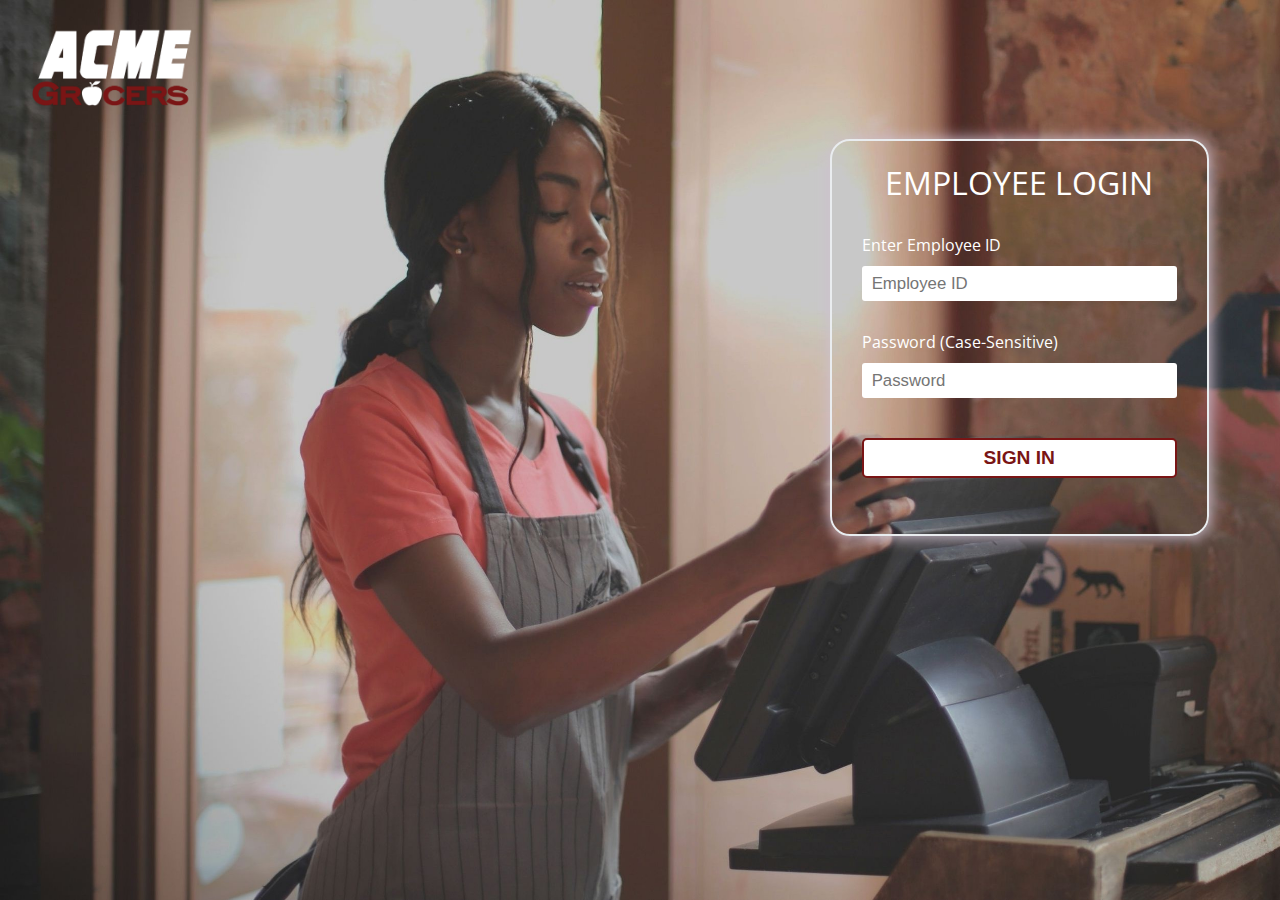
<file: EmployeeLogin.htm>
<html>

<head>
    <title>Employee Login - ACME Grocers</title>
    <link rel="stylesheet" href="stylesheets/login_style.css">
    <link href="https://fonts.googleapis.com/css2?family=Open+Sans:wght@600&display=swap" rel="stylesheet">
    <script src="scripts/data_store.js" type="text/javascript" language="JavaScript"></script>
    <script src="scripts/login_script.js" type="text/javascript" language="JavaScript"></script>
</head>

<body onload="init();">
    <div class="container" id="loginPage" name="loginPage">
        <div class="row" id="navBar" name="navBar">
            <img src="images/ACME-logo1.png" alt="ACME Logo" title="ACME logo" id="acme_logo" name="acme_logo">
        </div>
        <div class="row" id="loginBody" name="loginBody">
            <div class="col" id="emptyPanel" name="emptyPanel">
            </div>
            <div class="col" id="loginPanel" name="loginPanel">
                <form class="form_container" id="login_form" name="login_form">
                    <div class="container" id="form-head" name="form-head">
                        <label>Employee Login</label>
                    </div>
                    <div id="form-group" name="form-group">
                        <label>Enter Employee ID</label>
                        <input type="text" name="inpEmployeeID" id="inpEmployeeID" placeholder="Employee ID" />
                        <label id="dispErrorEmp"></label>
                        <label>Password (Case-Sensitive)</label>
                        <input type="password" name="inpPassword" id="inpPassword" placeholder="Password" />
                        <label id="dispErrorPass"></label>
                    </div>
                    <div id="submitBtn_div" name="submitBtn_div">
                        <input type="button" id="btnSignIn" name="btnSignIn" value="SIGN IN" />
                    </div>
                </form>
            </div>
        </div>
        <br>
        <br>
    </div>
</body>

</html>
</file>
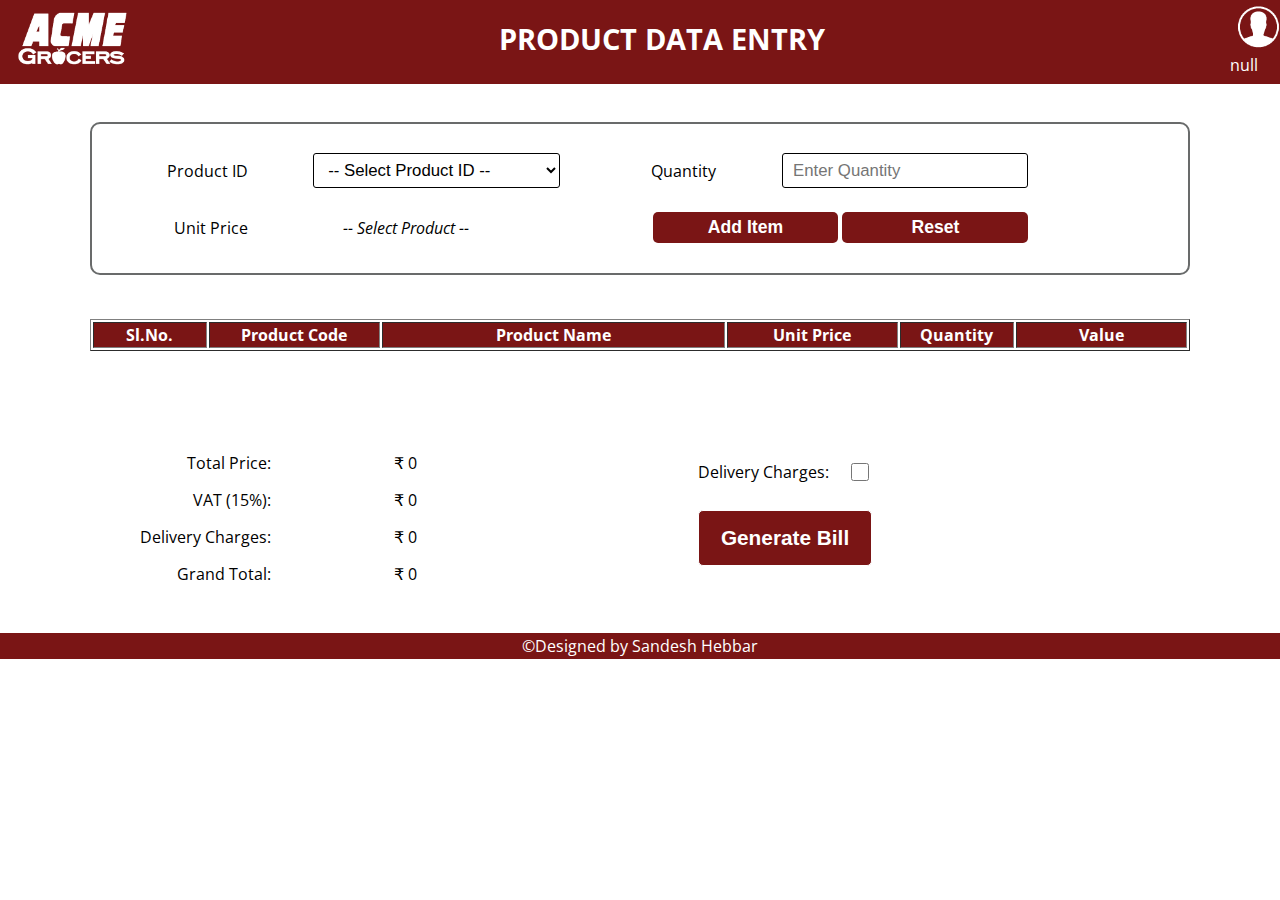
<file: POSDataEntry.htm>
<html>

<head>
    <title>Data Entry - ACME Grocers</title>
    <link href="https://fonts.googleapis.com/css2?family=Open+Sans:wght@600&display=swap" rel="stylesheet">
    <link href="stylesheets/dataEntry.css" rel="stylesheet">

    <script type="text/javascript" src="scripts/data_store.js" language="JavaScript"></script>
    <script type="text/javascript" src="scripts/billGenerator.js" language="JavaScript"></script>
    <script type="text/javascript" src="scripts/dataEntry.js" language="JavaScript"></script>
</head>

<body onload="init();">
    <div class="container" id="dataEntryPage" name="dataEntryPage">
        <div class="row" id="navBar" name="navBar">
            <img src="images/ACME-logo2.png" alt="ACME Logo" title="ACME logo" id="acme_logo" name="acme_logo">
            <h1>Product Data Entry</h1>
            <div class="col tooltip" id="empDetails" name="empDetails">
                <a href="EmployeeLogin.htm">
                    <img src="images/icon.png" id="empIcon" name="empIcon" alt="Employee Icon" title="EMployee Icon">
                    <label id="empName" name="empName"></label>
                    <span class="tooltiptext">Click here to Logout!</span>
                </a>
            </div>
        </div>
        <div class="row" id="entryBody" name="entryBody">
            <div class="col" id="entryForm" name="entryForm">
                <form>
                    <table id="entryTbl" name="entryTbl" style="width: 100%">
                        <tr style="height: 15px;">
                            <th style="width: 10%"></th>
                            <th style="width: 20%"></th>
                            <th style="width: 10%"></th>
                            <th style="width: 20%"></th>
                            <th style="width: 10%;"></th>
                        </tr>
                        <tr style="height: 55px">
                            <td>
                                <label>Product ID</label>
                            </td>
                            <td>
                                <select name="ddlProductID" id="ddlProductID">
                                    <option value="" selected disabled>-- Select Product ID --</option>
                                </select>
                            </td>
                            <td>
                                <label>Quantity</label>
                            </td>
                            <td>
                                <input type="number" id="productQty" name="productQty" placeholder="Enter Quantity"
                                    min="1" max="500">
                            </td>
                        </tr>
                        <tr style="height: 55px;">
                            <td>
                                <label>Unit Price</label>
                            </td>
                            <td style="text-align: center;" >
                                <label id="prodPrice" name="prodPrice"><i>-- Select Product --</i></label>
                            </td>
                            <td colspan="2">
                                <input type="button" id="addItemBtn" name="addItemBtn" value="Add Item">
                                <input type="reset" id="prodReset" name="prodReset">
                            </td>
                        </tr>
                    </table>
                </form>
            </div>
            <br>
            <br>
            <div class="row" id="itemTableDiv" name="itemTableDiv">
                <table id="entryTable" name="entryTable" style="width: 100%;" border="1">
                    <tr id="tableHead" name="tableHead">
                        <th style="width: 10%;">Sl.No.</th>
                        <th style="width: 15%;">Product Code</th>
                        <th style="width: 30%;">Product Name</th>
                        <th style="width: 15%;">Unit Price</th>
                        <th style="width: 10%;">Quantity</th>
                        <th style="width: 15%;">Value</th>
                    </tr>
                </table>
            </div>
            <br>
            <br>
            <br>
            <div class="row">
                <div class="col" id="totalPriceDiv" name="totalPriceDiv">
                    <table id="priceTbl" name="priceTbl">
                        <tr style="height: 0px !important;">
                            <th style="width: 10%;"></th>
                            <th style="width: 10%;"></th>
                        </tr>
                        <tr>
                            <td><label>Total Price:</label></td>
                            <td><label id="totalPriceLabel" name="totalPriceLabel">&#x20B9; 0</label></td>
                        </tr>
                        <tr>
                            <td><label>VAT (15%):</label></td>
                            <td><label id="totalTaxLabel" name="totalTaxLabel">&#x20B9; 0</label></td>
                        </tr>
                        <tr>
                            <td><label>Delivery Charges:</label></td>
                            <td><label id="totalDelCharges" name="totalDelCharges">&#x20B9; 0</label></td>
                        </tr>
                        <tr>
                            <td><label>Grand Total:</label></td>
                            <td><label id="grandTotalLabel" name="grandTotalLabel">&#x20B9; 0</label></td>
                        </tr>
                    </table>
                </div>
                <div class="col" id="deliverySubmit" name="deliverySubmit">
                    <table style="text-align: right; width: 100%;">
                        <tr style="height: 5px;"></tr>
                        <tr>
                            <td>
                                <label>Delivery Charges: &emsp13;&emsp13;</label>
                            </td>
                            <td>
                                <input type="checkbox" id="delCharges" name="delCharges">
                            </td>
                        </tr>
                        <tr style="height: 20px;"></tr>
                        <tr>
                            <td colspan="2">
                                <input type="button" id="generateBill" name="generateBill" value="Generate Bill">
                            </td>
                        </tr>
                    </table>
                </div>
            </div>
        </div>
    </div>
    <div class="row" id="footer" name="footer">
        <label>&copy;Designed by Sandesh Hebbar</label>
    </div>
</body>

</html>
</file>
<file: stylesheets/login_style.css>
body{
    background-image: url("../images/login_background_bkp.jpg");
    background-repeat: no-repeat;
    background-attachment: fixed;
    background-size: cover;
    overflow-x: hidden;
    font-family: 'Open Sans', sans-serif;
}

img#acme_logo{
    margin: 20px 0;
    width: 17%;
    height: auto;
}

div#pageName > h1{
    margin-top: 31%;
    font-size: 2.8em;
    text-transform: uppercase;
}

div#loginPanel{
    margin: 1% 5% 0 0;
    padding: 20px 20px 20px 20px;
    width: 30%;
    float: right;
    border: 2px solid rgb(233, 236, 239);
    border-radius: 20px;
    color: white;
    box-sizing: border-box;
    -webkit-box-shadow: 1px 1px 15px 1px rgba(207,191,207,1);
    -moz-box-shadow: 1px 1px 15px 1px rgba(207,191,207,1);
    box-shadow: 1px 1px 15px 1px rgba(207,191,207,1);
}

div#loginPanel:hover{
    -webkit-box-shadow: 1px 1px 15px 4px rgba(207,191,207,1);
    -moz-box-shadow: 1px 1px 15px 4px rgba(207,191,207,1);
    box-shadow: 1px 1px 15px 4px rgba(207,191,207,1);
}

div#form-head > label{
    display: block;
    font-size: 2em;
    margin-bottom: 20px;
    text-transform: uppercase;
    text-align: center !important;
}

div#form-group{
    padding: 0 10px;
}

div#form-group > label{
    display: block;
    padding: 10px 0;
}

div#form-group > input{
    width: 100%;
    height: 35px;
    font-size: 1.05em;
    border-radius: 3px;
    border: hidden;
    padding: 0 10px;
}

label#dispErrorEmp, label#dispErrorPass{
    color: #ffffff;
    text-shadow: 2px 2px #7a1515;
}

input[type=text]:focus, input[type=password]:focus{
    outline-width: 0;
    border: 2px solid #47aedd !important;
}

div#submitBtn_div{
    padding: 20px 10px;
}

div#submitBtn_div > input[type=button]{
    width: 100%;
    padding: 7px;
    font-size: 1.2em;
    font-weight: bold;
    cursor: pointer;
    border-radius: 5px;
    background-color: #ffffff;
    color: #7a1515;
    outline-width: 0;
    border: 2px solid #7a1515;
}

div#submitBtn_div > input[type=button]:hover{
    background-color: #7a1515;
    color: #ffffff;
}
</file>
<file: stylesheets/dataEntry.css>
body {
    margin: 0;
    font-family: 'Open Sans', sans-serif;
}

div#navBar {
    background-color: #7a1515;
    padding-bottom: 0.5%;
}

img#acme_logo {
    float: left;
    margin: 10px 0;
    width: 12%;
    height: auto;
}

div#empDetails {
    float: right;
    cursor: pointer;
}

div#empDetails img{
    margin: 2px 0;
    width: 50px;
    display: block;
}

label#empName {
    color: #ffffff;
}

.tooltip {
    position: relative;
    display: inline-block;
    border: hidden;
  }
  
  .tooltip .tooltiptext {
    visibility: hidden;
    width: 120px;
    background-color: #ffffff;
    color: #7a1515;
    text-align: center;
    border-radius: 6px;
    padding: 5px 0;
    border: hiden;
    /* Position the tooltip */
    position: absolute;
    z-index: 1;
    top: 10px;
    right: 105%;
  }


  .tooltip:hover .tooltiptext {
    visibility: visible;
  }

div#entryBody{
    margin: 3% 7%;
}

div#entryForm {
    border: 2px solid #696b6b;
    border-radius: 10px;
}

div#navBar>h1 {
    font-size: 1.8em;
    text-transform: uppercase;
    display: inline-block;
    margin-left: 27%;
    /*text-decoration: underline;*/
    text-align: center;
    color: #ffffff;
}

table#entryTbl {
    text-align: right;
}

table#entryTbl input[type=reset], input[type=button] {
    width: 40%;
    display: inline-block;
    padding: 5px;
    font-size: 1.1em;
    font-weight: bold;
    cursor: pointer;
    border-radius: 5px;
    border: hidden;
    background-color: #7a1515;
    color: #ffffff;
    outline-width: 0;
}

table#entryTbl input[type=reset]:hover, input[type=button]:hover{
    border: 1px solid #7a1515;
    background-color: #ffffff;
    color: #7a1515;
}

#ddlProductID,
#productQty {
    width: 80%;
    height: 35px;
    font-size: 1.05em;
    border-radius: 3px;
    border: 0.5px solid #000000;
    padding: 0 10px;
    background-color: #ffffff;
}

#ddlProductID:focus,
#productQty:focus {
    outline-width: 0;
    border: 2px solid #47aedd !important;
}

label.dispError{
    color: #7a1515;
}

table#entryTable{
    text-align: center;
}

#tableHead th{
    background-color: #7a1515;
    color: #ffffff;
    font-weight: bolder;
}

div#totalPriceDiv{
    margin-top: 2%;
    width: 30%;
    float: left;
}

#priceTbl{
    text-align: right;
}

table#priceTbl tr{
    height: 35px;
}

div#deliverySubmit{
    margin: 3% 0 0 25% ;
    display: inline-block;
}

#generateBill{
    font-size: 1.3em;
    padding: 15px;
    width: 100% !important;
    border: 1px solid #ffffff;
}

#generateBill:hover{
    border: 1px solid #7a1515;
    background-color: #ffffff;
    color: #7a1515;
}

div#footer{
    margin-top: 5%;
    padding: 2px 0px;
    background-color: #7a1515;
    color: #ffffff;
    text-align: center;
}

input#delCharges{
    width: 18px;
    height: 18px;
}

a{
    text-decoration: none;
}
</file>
